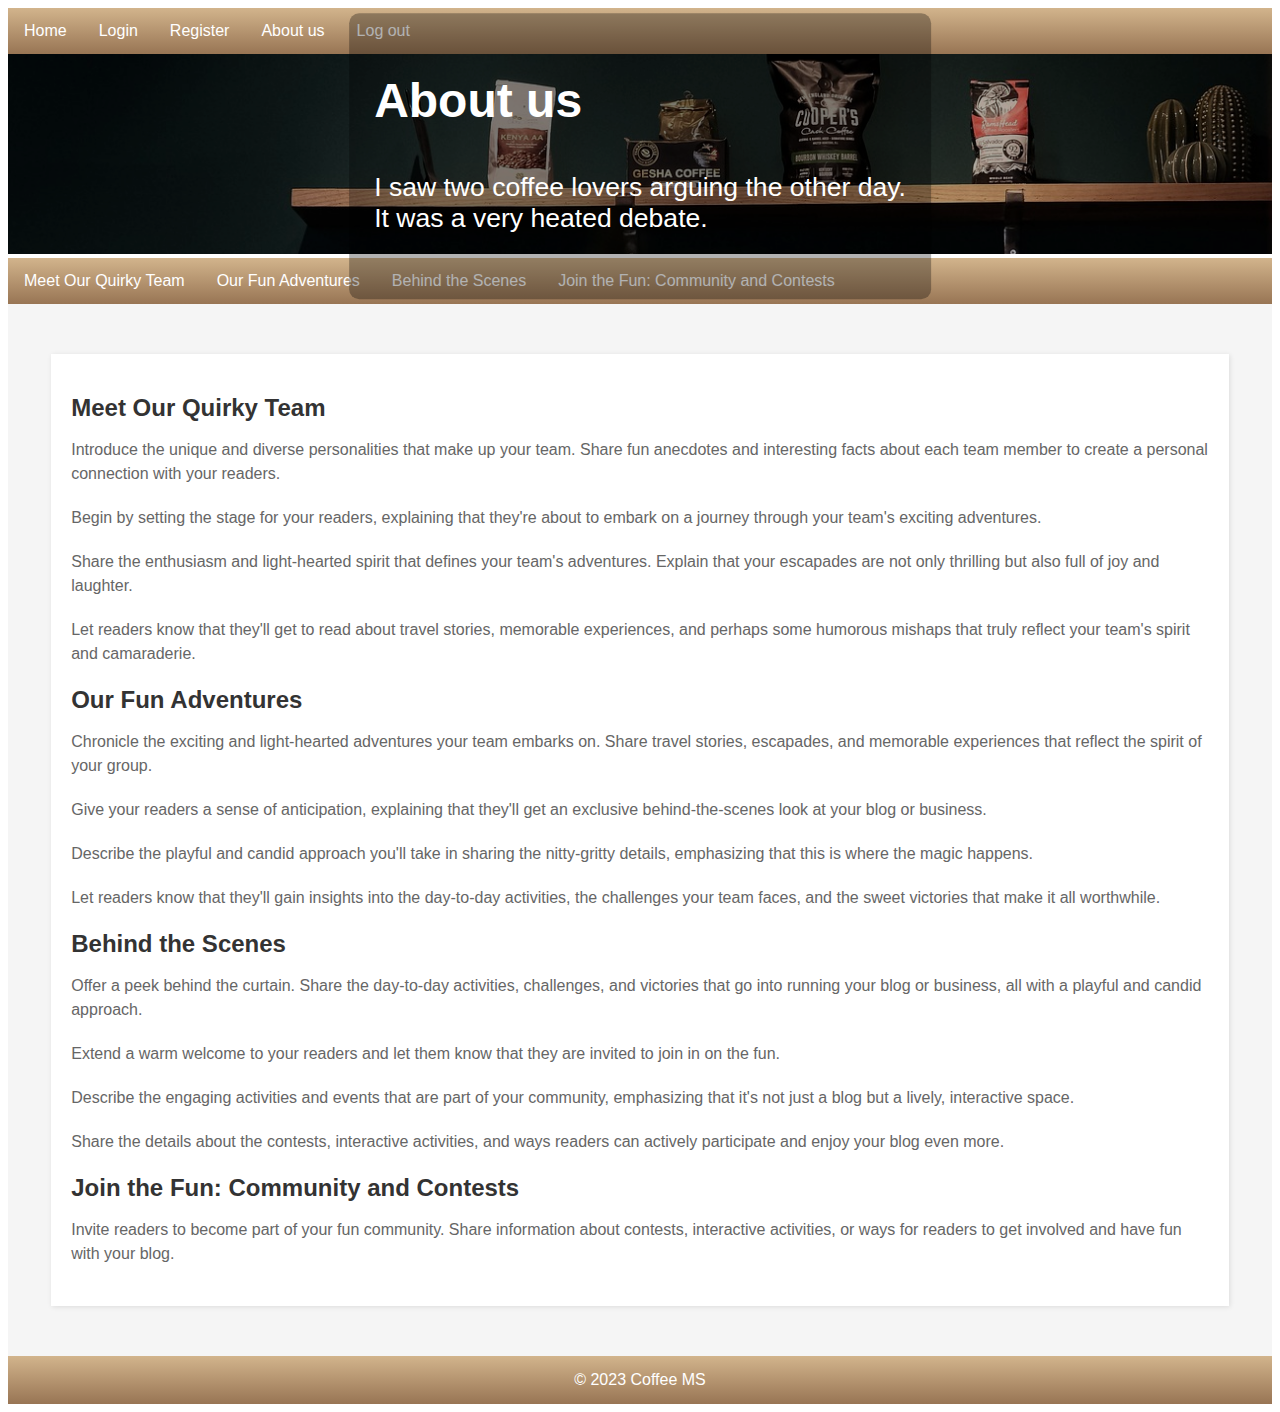
<file: aboutUs.html>
<!DOCTYPE html>
<html lang="en">

<head>
  <meta charset="UTF-8">
  <meta name="viewport" content="width=device-width, initial-scale=1.0">
  <link rel="shortcut icon" href="./src/images/favicon.ico" type="image/x-icon">
  <title>Coffee MS</title>

  <!-- Bootstrap -->
  <link rel="stylesheet" href="https://cdn.jsdelivr.net/npm/bootstrap@5.2.3/dist/css/bootstrap.min.css"
    integrity="sha384-rbsA2VBKQhggwzxH7pPCaAqO46MgnOM80zW1RWuH61DGLwZJEdK2Kadq2F9CUG65" crossorigin="anonymous">
  <script src="https://cdn.jsdelivr.net/npm/bootstrap@5.2.3/dist/js/bootstrap.min.js"
    integrity="sha384-cuYeSxntonz0PPNlHhBs68uyIAVpIIOZZ5JqeqvYYIcEL727kskC66kF92t6Xl2V"
    crossorigin="anonymous"></script>

  <!-- Font awesome -->
  <link rel="stylesheet" href="https://cdnjs.cloudflare.com/ajax/libs/font-awesome/6.4.2/css/all.min.css" integrity="sha512-z3gLpd7yknf1YoNbCzqRKc4qyor8gaKU1qmn+CShxbuBusANI9QpRohGBreCFkKxLhei6S9CQXFEbbKuqLg0DA==" crossorigin="anonymous" referrerpolicy="no-referrer" />

  <!-- Local styles -->
  <link rel="stylesheet" href="./src/styles/main.css">
</head>

<body class="about-us">

  <div class="site-nav">
    <a href="/">Home</a>
    <a href="/login.html">Login</a>
    <a href="/register.html">Register</a>
    <a href="/aboutUs.html">About us</a>
    <a href="/login.html" class="disabled">Log out</a>
  </div>

  <div class="top-bar">
    <img src="./src/images/topbar-bg.jpg" />
    <div class="overlay"></div>
    <div class="caption">
      <h2>
        <i class="fa-solid fa-mug-hot"></i>
        About us
      </h2>
      <h5>
        I saw two coffee lovers arguing the other day. <br />
        It was a very heated debate.
      </h5>
    </div>
  </div>

  <!-- Generated in JS -->
  <div class="site-nav blog-nav">
    <a>&nbsp;</a>
  </div>

  <!-- Generated in JS -->
  <div class="main-content">
    <div class="blog about-us-dest">
    </div>
  </div>

  
  <footer class="site-footer">
    &copy; 2023 Coffee MS
  </footer>

  <script>

    function generateNav() {

      let blogNav = document.querySelector('.site-nav.blog-nav');
      blogNav.innerHTML = '';
      let titles = document.querySelectorAll('.main-content .blog > h1, .main-content .blog > h2');
      
      for (let i = 0; i < titles.length; ++i) {
        let titleEl = titles[i];
        titleEl.id = (titleEl.id || 'title') + '-' + i;
        
        let anchor = document.createElement('a');
        anchor.innerText = titleEl.innerText;
        anchor.href = '#' + titleEl.id;
        blogNav.appendChild(anchor);
      }
    }
    
    async function fetchBlog() {

      let blogContainer = document.querySelector('.about-us-dest');
      let data = await fetch('./src/data/aboutUs.json')
        .then((res) => res.json());
      blogContainer.innerHTML = data.aboutUs || '<h2>Blog not found</h2>';

      generateNav();
    }
    fetchBlog();

  </script>

</body>
</html>
</file>
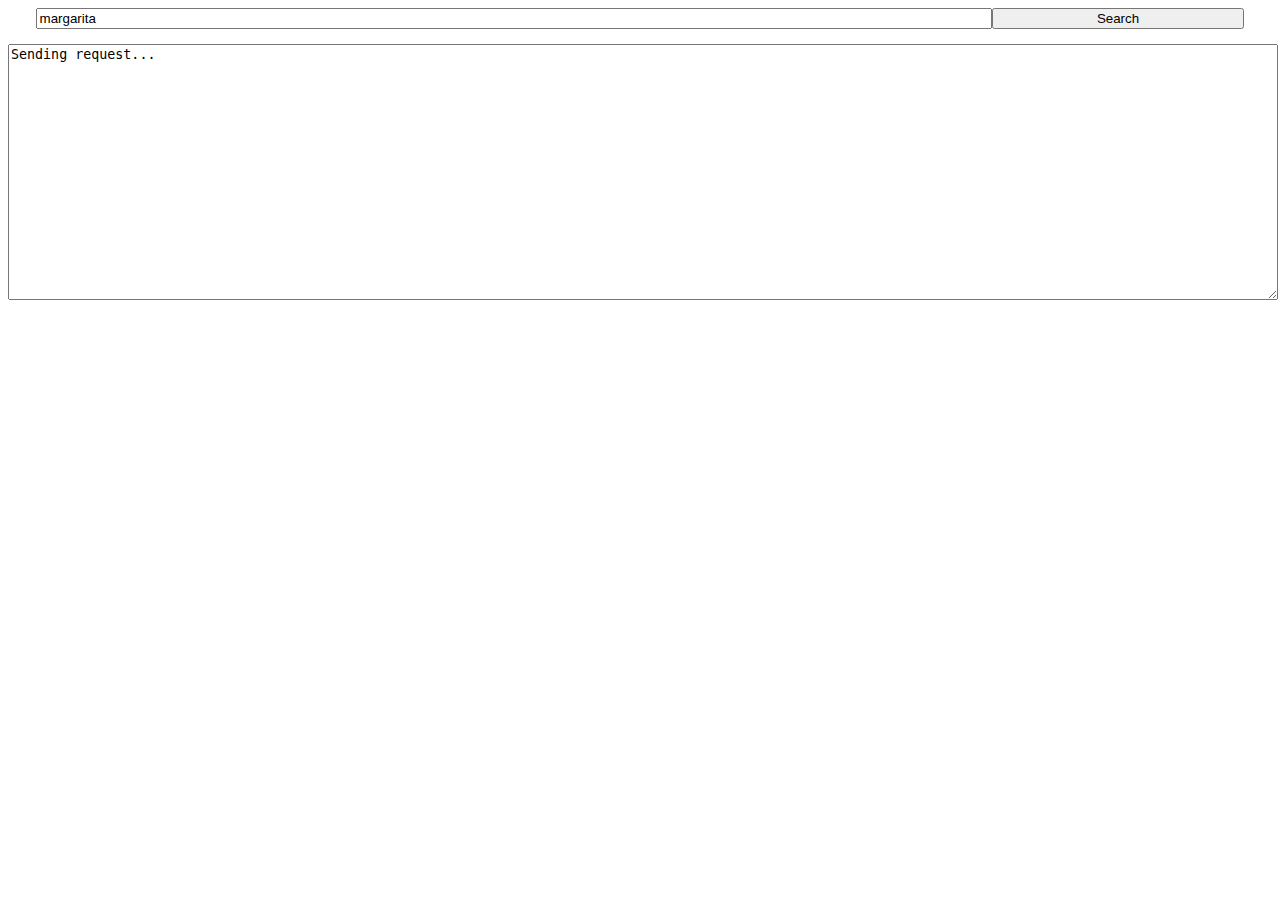
<file: drinkApiTest.html>
<!DOCTYPE html>
<html lang="en">
<head>
  <meta charset="UTF-8">
  <meta name="viewport" content="width=device-width, initial-scale=1.0">
  <title>Document</title>
  <style>
    #output {
      width: 100%;
      min-height: 250px;
      resize: vertical;
    }
    #searchContainer {
      display: flex;
      justify-content: center;
      margin-bottom: 15px;
    }
    #input {
      width: 75%;
    }
    #submit {
      width: 20%;
    }
  </style>
</head>
<body>
  
  <div id="searchContainer">
    <input id="input" value="margarita" />
    <input id="submit" type="submit" value="Search" />
  </div>
  <textarea id="output"></textarea>
  
  <script>
    async function testApi(cocktailName) {

      output.value = 'Sending request...';

      const nameEncoded = encodeURIComponent(cocktailName);
      const drinksUrl = `https://www.thecocktaildb.com/api/json/v1/1/search.php?s=${nameEncoded}`;

      const responseJson = await fetch(drinksUrl).then(res => res.json());
      const drinks = responseJson.drinks.map(drink => {
        
        let ingredients = [];
        for (let i = 1; i < 16; ++i) {
          const ingKey = `strIngredient${i}`;
          const amtKey = `strMeasure${i}`;
          if (drink[ingKey]) {
            ingredients.push({
              name: drink[ingKey],
              amount: (drink[amtKey] || null),
            });
          }
        }
        return {
          id: drink.idDrink,
          name: drink.strDrink,
          category: drink.strCategory,
          alcoholic: (drink.strAlcoholic === 'Alcoholic'),
          glassType: drink.strGlass,
          instructions: drink.strInstructions,
          thumbnail: drink.strDrinkThumb,
          ingredients,
          // raw: drink,
        }
      });
      output.value = JSON.stringify(drinks, null, 2);
    }
    submit.onclick = () => testApi(input.value);
    submit.click();
  </script>
</body>
</html>
</file>
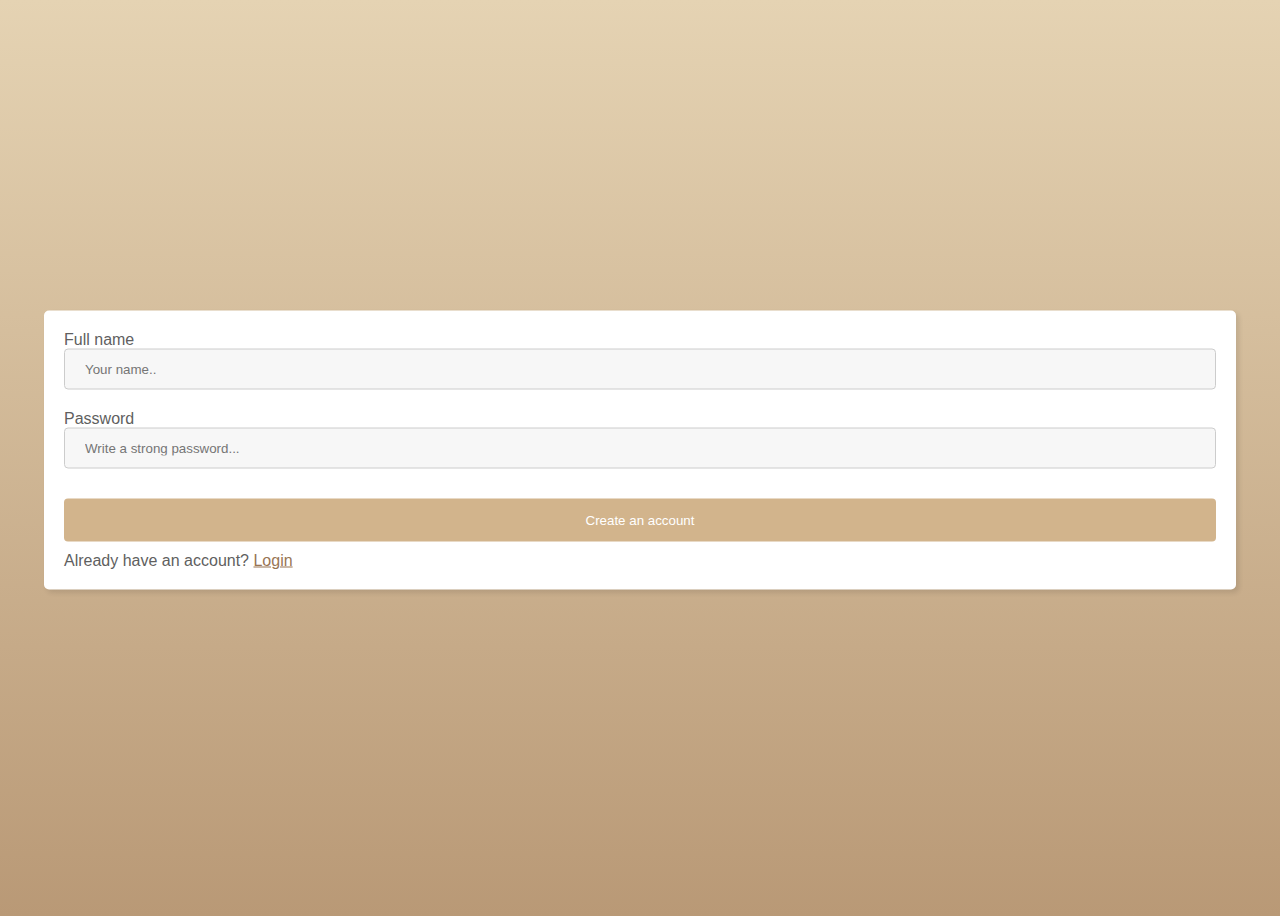
<file: register.html>
<!DOCTYPE html>
<html lang="en">

<head>
  <meta charset="UTF-8">
  <meta name="viewport" content="width=device-width, initial-scale=1.0">
  <link rel="shortcut icon" href="./src/images/favicon.ico" type="image/x-icon">
  <title>Coffee MS</title>

  <!-- Bootstrap -->
  <link rel="stylesheet" href="https://cdn.jsdelivr.net/npm/bootstrap@5.2.3/dist/css/bootstrap.min.css"
    integrity="sha384-rbsA2VBKQhggwzxH7pPCaAqO46MgnOM80zW1RWuH61DGLwZJEdK2Kadq2F9CUG65" crossorigin="anonymous">
  <script src="https://cdn.jsdelivr.net/npm/bootstrap@5.2.3/dist/js/bootstrap.min.js"
    integrity="sha384-cuYeSxntonz0PPNlHhBs68uyIAVpIIOZZ5JqeqvYYIcEL727kskC66kF92t6Xl2V"
    crossorigin="anonymous"></script>

  <!-- Font awesome -->
  <link rel="stylesheet" href="https://cdnjs.cloudflare.com/ajax/libs/font-awesome/6.4.2/css/all.min.css" integrity="sha512-z3gLpd7yknf1YoNbCzqRKc4qyor8gaKU1qmn+CShxbuBusANI9QpRohGBreCFkKxLhei6S9CQXFEbbKuqLg0DA==" crossorigin="anonymous" referrerpolicy="no-referrer" />

  <!-- Local styles -->
  <link rel="stylesheet" href="./src/styles/main.css">
</head>

<body class="register">

  <div class="main-content">
    <div class="form-container">

      <form class="cms-form" action="/index.html">
        <div class="input-section">
          <label for="name">Full name</label>
          <input type="text" id="name" name="name" placeholder="Your name..">
        </div>

        <div class="input-section mb30px">
          <label for="password">Password</label>
          <input type="text" id="password" name="password" placeholder="Write a strong password...">
        </div>

        <input type="submit" value="Create an account">

        <div class="form-footer">
          Already have an account?
          <a href="/login.html">Login</a>
        </div>
      </form>
    </div>
  </div>

</body>
</html>
</file>
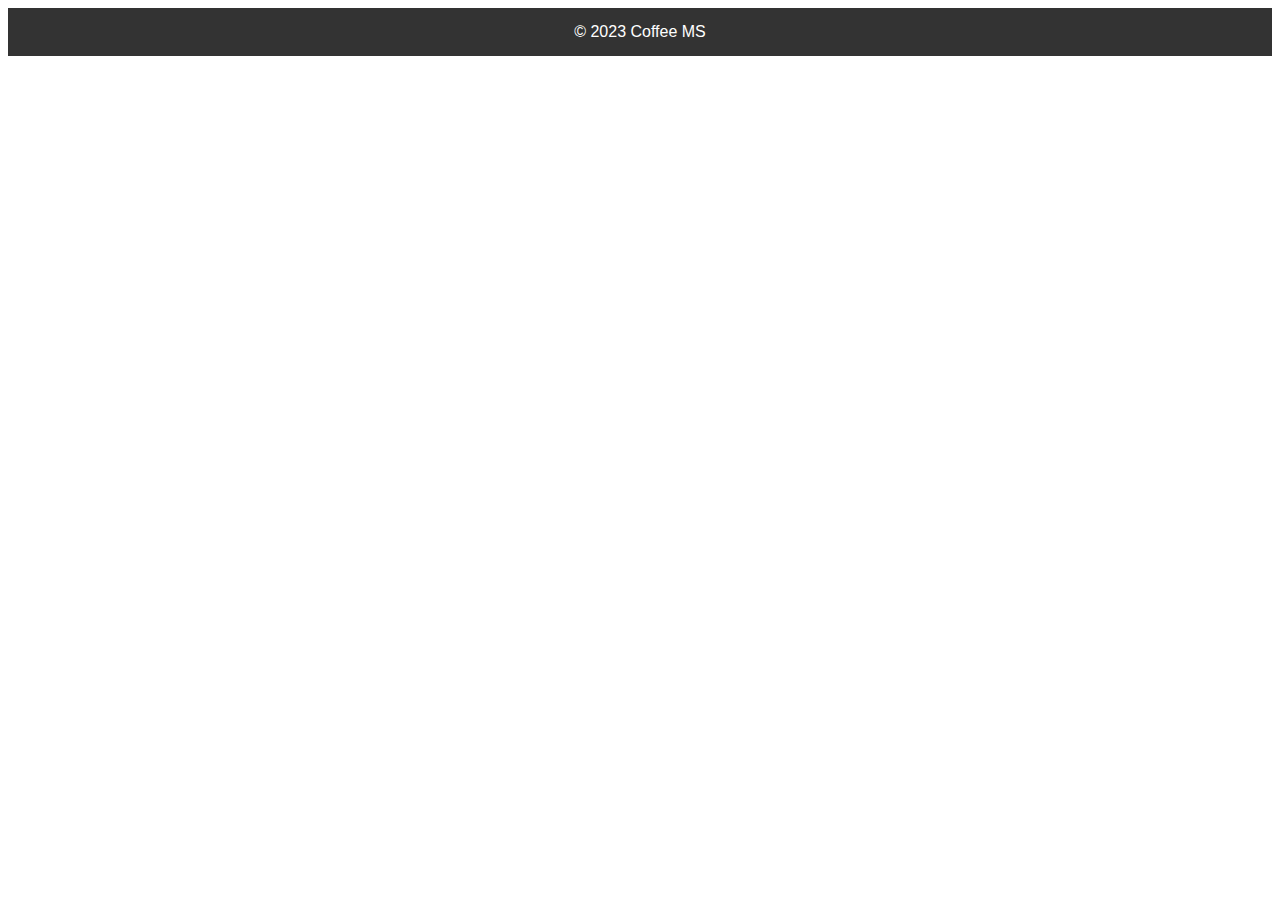
<file: Design/login.html>
<!DOCTYPE html>
<html lang="en">

<head>
  <meta charset="UTF-8">
  <meta name="viewport" content="width=device-width, initial-scale=1.0">
  <link rel="shortcut icon" href="./images/favicon.ico" type="image/x-icon">
  <title>Coffee MS</title>

  <!-- Bootstrap -->
  <link rel="stylesheet" href="https://cdn.jsdelivr.net/npm/bootstrap@5.2.3/dist/css/bootstrap.min.css"
    integrity="sha384-rbsA2VBKQhggwzxH7pPCaAqO46MgnOM80zW1RWuH61DGLwZJEdK2Kadq2F9CUG65" crossorigin="anonymous">
  <script src="https://cdn.jsdelivr.net/npm/bootstrap@5.2.3/dist/js/bootstrap.min.js"
    integrity="sha384-cuYeSxntonz0PPNlHhBs68uyIAVpIIOZZ5JqeqvYYIcEL727kskC66kF92t6Xl2V"
    crossorigin="anonymous"></script>

  <!-- Font awesome -->
  <link rel="stylesheet" href="https://cdnjs.cloudflare.com/ajax/libs/font-awesome/6.4.2/css/all.min.css" integrity="sha512-z3gLpd7yknf1YoNbCzqRKc4qyor8gaKU1qmn+CShxbuBusANI9QpRohGBreCFkKxLhei6S9CQXFEbbKuqLg0DA==" crossorigin="anonymous" referrerpolicy="no-referrer" />

  <!-- Local styles -->
  <link rel="stylesheet" href="./styles/styles.css">
</head>

<body class="home">

  <footer class="site-footer">
    &copy; 2023 Coffee MS
  </footer>

  <script>
    
    async function generateMenus() {

      let siteNav = document.querySelector('.drink-nav');
      let menuContainer = document.querySelector('.drink-menu');
      let menus = await fetch('./drinkMenu.json')
        .then((res) => res.json());
      siteNav.innerHTML = '';

      for (let menu of menus) {

        // Generate table
        let table = document.createElement('table');
        table.id = menu.categoryId;

        let tableHead = ''
          + '<tr><th colspan="2">'
          + '<i class="' + menu.icon + '"></i> '
          + menu.category
          + '</th></tr>';
        table.insertAdjacentHTML('beforeend', tableHead);

        for (let item of menu.items) {
          let priceRounded = item.price.toFixed(2);
          let tableItem = ''
            + '<tr><td>' + item.name + '</td>'
            + '<td>' + priceRounded + ' EUR' + '</td></tr>';
          table.insertAdjacentHTML('beforeend', tableItem);
        }

        menuContainer.insertAdjacentElement('beforeend', table);

        // Generate navigation
        let navButton = document.createElement('a');
        navButton.innerText = menu.category;
        navButton.href = '#' + menu.categoryId;
        
        siteNav.appendChild(navButton);
      }
    }

    document.querySelector('.drink-menu').innerHTML = '';
    generateMenus();

  </script>

</body>
</html>
</file>
<file: src/styles/main.css>
.bg-brown1 {
  background: #E5D3B3 !important;
}

.bg-brown2 {
  background: #b99976 !important;
}

.bg-brown3 {
  background: #D2B48C !important;
}

.bg-brown4 {
  background: #987554 !important;
}

.bg-brown5 {
  background: #664229 !important;
}

.mb30px {
  margin-bottom: 30px !important;
}

body {
  font-family: Arial, sans-serif;
}

.main-content {
  min-height: 90vh;
}

.top-bar {
  position: relative;
}
.top-bar img {
  width: 100%;
  height: 200px;
  object-fit: cover;
  object-position: center;
}
.top-bar .overlay {
  position: absolute;
  top: 0;
  left: 0;
  width: 100%;
  height: 200px;
  background: rgba(0, 0, 0, 0.3);
}
.top-bar .caption {
  display: inline-block;
  position: absolute;
  top: 50%;
  left: 50%;
  transform: translate(-50%, -50%);
  background: rgba(0, 0, 0, 0.3);
  color: white;
  white-space: nowrap;
  padding: 20px 25px;
  font-size: 2rem;
  border-radius: 10px;
  user-select: none;
}
.top-bar .caption > *:first-child {
  font-weight: bold;
}
.top-bar .caption > *:last-child {
  font-weight: normal;
}

.site-nav {
  background: linear-gradient(#D2B48C, #987554);
  display: flex;
  justify-content: flex-start;
  overflow-x: scroll;
}
.site-nav a {
  display: block;
  color: white;
  text-align: center;
  padding: 14px 16px;
  text-decoration: none;
  white-space: nowrap;
}
.site-nav a:hover {
  background-color: #ddd;
  color: black;
}

.site-footer {
  background: linear-gradient(#D2B48C, #987554);
  text-align: center;
  padding: 15px 10px;
  color: white;
}

form.cms-form {
  color: rgb(95, 95, 95);
}
form.cms-form .input-section {
  margin-bottom: 20px;
}
form.cms-form .input-section label {
  margin-bottom: 8px;
}
form.cms-form input[type=text], form.cms-form input[type=password],
form.cms-form select {
  width: 100%;
  padding: 12px 20px;
  display: inline-block;
  border: 1px solid #ccc;
  background-color: #f7f7f7;
  border-radius: 4px;
  box-sizing: border-box;
}
form.cms-form input[type=submit], form.cms-form button {
  width: 100%;
  background-color: #D2B48C;
  color: white;
  padding: 14px 20px;
  border: none;
  border-radius: 4px;
  margin-bottom: 10px;
}
form.cms-form .form-footer a {
  color: #987554;
}

.home .drink-menu {
  min-height: 80vh;
  margin: 20px;
}
.home .drink-menu table {
  border-collapse: collapse;
  width: 80%;
  margin: 0 auto 50px;
}
.home .drink-menu table:first-child {
  margin-top: 50px;
}
.home .drink-menu table th {
  background-color: #f2f2f2;
}
.home .drink-menu table tr > * {
  border: 1px solid #ddd;
  padding: 8px;
}
.home .drink-menu td:nth-child(1) {
  width: 80%;
}

body.login, body.register {
  background: linear-gradient(#E5D3B3, #b99976);
  min-height: 100vh;
  min-width: 100vw;
}

.login .main-content .form-container, .register .main-content .form-container {
  border-radius: 5px;
  background-color: white;
  padding: 20px;
  width: 90%;
  max-width: 1200px;
  position: absolute;
  top: 50%;
  left: 50%;
  transform: translate(-50%, -50%);
  box-shadow: 3px 3px 5px rgba(0, 0, 0, 0.1);
}

.about-us .main-content {
  background-color: #f5f5f5;
  padding: 50px 0;
}
.about-us .main-content .blog {
  font-family: Arial, sans-serif;
  color: #333;
  background: white;
  padding: 20px;
  width: 90%;
  max-width: 1200px;
  margin: 0 auto;
  box-shadow: 1px 1px 5px rgba(0, 0, 0, 0.1);
}
.about-us .main-content .blog h2 {
  font-size: 24px;
  color: #333;
  margin-bottom: 10px;
}
.about-us .main-content .blog p {
  font-size: 16px;
  line-height: 1.5;
  color: #666;
  margin-bottom: 20px;
}

/*# sourceMappingURL=main.css.map */
</file>
<file: Design/styles/styles.css>
body {
  font-family: Arial, sans-serif;
}

.home .top-bar {
  position: relative;
}
.home .top-bar img {
  width: 100%;
  height: 200px;
  -o-object-fit: cover;
     object-fit: cover;
  -o-object-position: center;
     object-position: center;
}
.home .top-bar .overlay {
  position: absolute;
  top: 0;
  left: 0;
  width: 100%;
  height: 200px;
  background: rgba(0, 0, 0, 0.3);
}
.home .top-bar .caption {
  display: inline-block;
  position: absolute;
  top: 50%;
  left: 50%;
  transform: translate(-50%, -50%);
  background: rgba(0, 0, 0, 0.3);
  color: white;
  white-space: nowrap;
  padding: 20px 25px;
  font-size: 2rem;
  border-radius: 10px;
  -webkit-user-select: none;
     -moz-user-select: none;
          user-select: none;
  cursor: pointer;
}
.home .top-bar .caption > *:first-child {
  font-weight: bold;
}
.home .top-bar .caption > *:last-child {
  font-weight: normal;
}
.home .site-nav {
  background-color: #333;
  display: flex;
  justify-content: flex-start;
  overflow-x: scroll;
}
.home .site-nav a {
  display: block;
  color: white;
  text-align: center;
  padding: 14px 16px;
  text-decoration: none;
  white-space: nowrap;
}
.home .site-nav a:hover {
  background-color: #ddd;
  color: black;
}
.home .drink-menu {
  min-height: 80vh;
  margin: 20px;
}
.home .drink-menu table {
  border-collapse: collapse;
  width: 80%;
  margin: 0 auto 50px;
}
.home .drink-menu table:first-child {
  margin-top: 50px;
}
.home .drink-menu table th {
  background-color: #f2f2f2;
}
.home .drink-menu table tr > * {
  border: 1px solid #ddd;
  padding: 8px;
}
.home .drink-menu td:nth-child(1) {
  width: 80%;
}
.home .site-footer {
  background-color: #333;
  text-align: center;
  padding: 15px 10px;
  color: white;
}/*# sourceMappingURL=styles.css.map */
</file>
